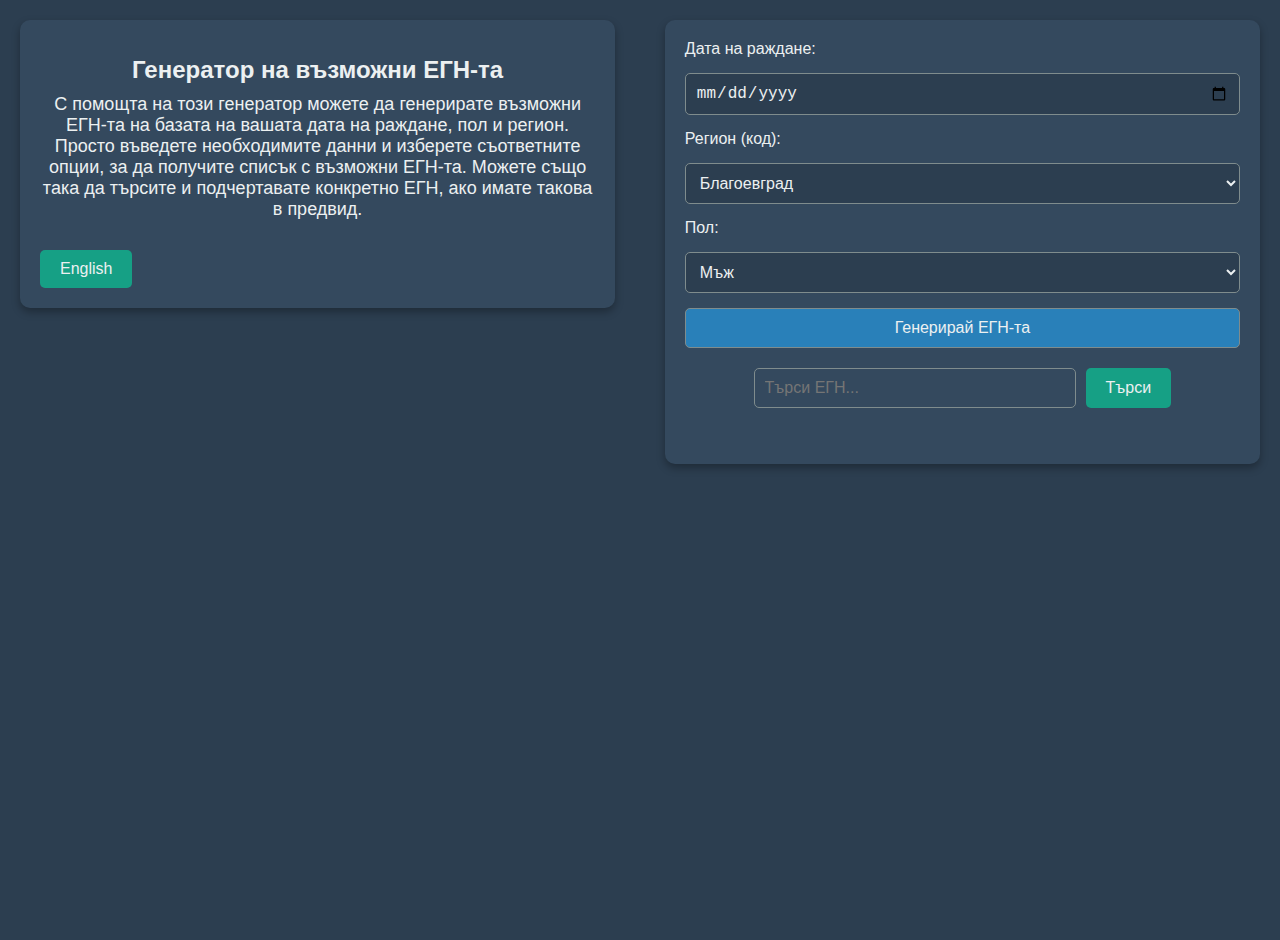
<file: index.html>
<!DOCTYPE html>
<html lang="bg">
<head>
    <meta charset="UTF-8">
    <meta name="viewport" content="width=device-width, initial-scale=1.0">
    <title>Генератор на ЕГН</title>
    <link rel="stylesheet" href="styles.css">
</head>
<body>

    <!-- Контейнер с описание и заглавие -->
    <div class="description-container">
        <h1>Генератор на възможни ЕГН-та</h1>
        <p>С помощта на този генератор можете да генерирате възможни ЕГН-та на базата на вашата дата на раждане, пол и регион. Просто въведете необходимите данни и изберете съответните опции, за да получите списък с възможни ЕГН-та. Можете също така да търсите и подчертавате конкретно ЕГН, ако имате такова в предвид.</p>
        <button id="learnMoreButton" onclick="window.location.href='index-en.html';">English</button>
    </div>

    <!-- Контейнер с форма за генериране на ЕГН -->
    <div class="container">
        <form id="egnForm">
            <label for="birthDate">Дата на раждане:</label>
            <input type="date" id="birthDate">

            <label for="region">Регион (код):</label>
            <select id="region">
                <option value="000-043">Благоевград</option>
                <option value="044-093">Бургас</option>
                <option value="094-139">Варна</option>
                <option value="140-169">Велико Търново</option>
                <option value="170-183">Видин</option>
                <option value="184-217">Враца</option>
                <option value="218-233">Габрово</option>
                <option value="234-281">Кърджали</option>
                <option value="282-301">Кюстендил</option>
                <option value="302-319">Ловеч</option>
                <option value="320-341">Монтана</option>
                <option value="342-377">Пазарджик</option>
                <option value="378-395">Перник</option>
                <option value="396-435">Плевен</option>
                <option value="436-501">Пловдив</option>
                <option value="502-527">Разград</option>
                <option value="528-555">Русе</option>
                <option value="556-575">Силистра</option>
                <option value="576-601">Сливен</option>
                <option value="602-623">Смолян</option>
                <option value="624-721">София-град</option>
                <option value="722-751">София-област</option>
                <option value="752-789">Стара Загора</option>
                <option value="790-821">Добрич (Толбухин)</option>
                <option value="822-843">Търговище</option>
                <option value="844-871">Хасково</option>
                <option value="872-903">Шумен</option>
                <option value="904-925">Ямбол</option>
            </select>

            <label for="gender">Пол:</label>
            <select id="gender">
                <option value="male">Мъж</option>
                <option value="female">Жена</option>
            </select>

            <button type="button" id="generateEgn">Генерирай ЕГН-та</button>
        </form>

        <div class="search-container">
            <input type="text" id="searchEgn" placeholder="Търси ЕГН...">
            <button id="searchButton">Търси</button>
        </div>

        <ul id="egnList"></ul>
    </div>

    <script src="script.js"></script>
</body>
</html>
</file>
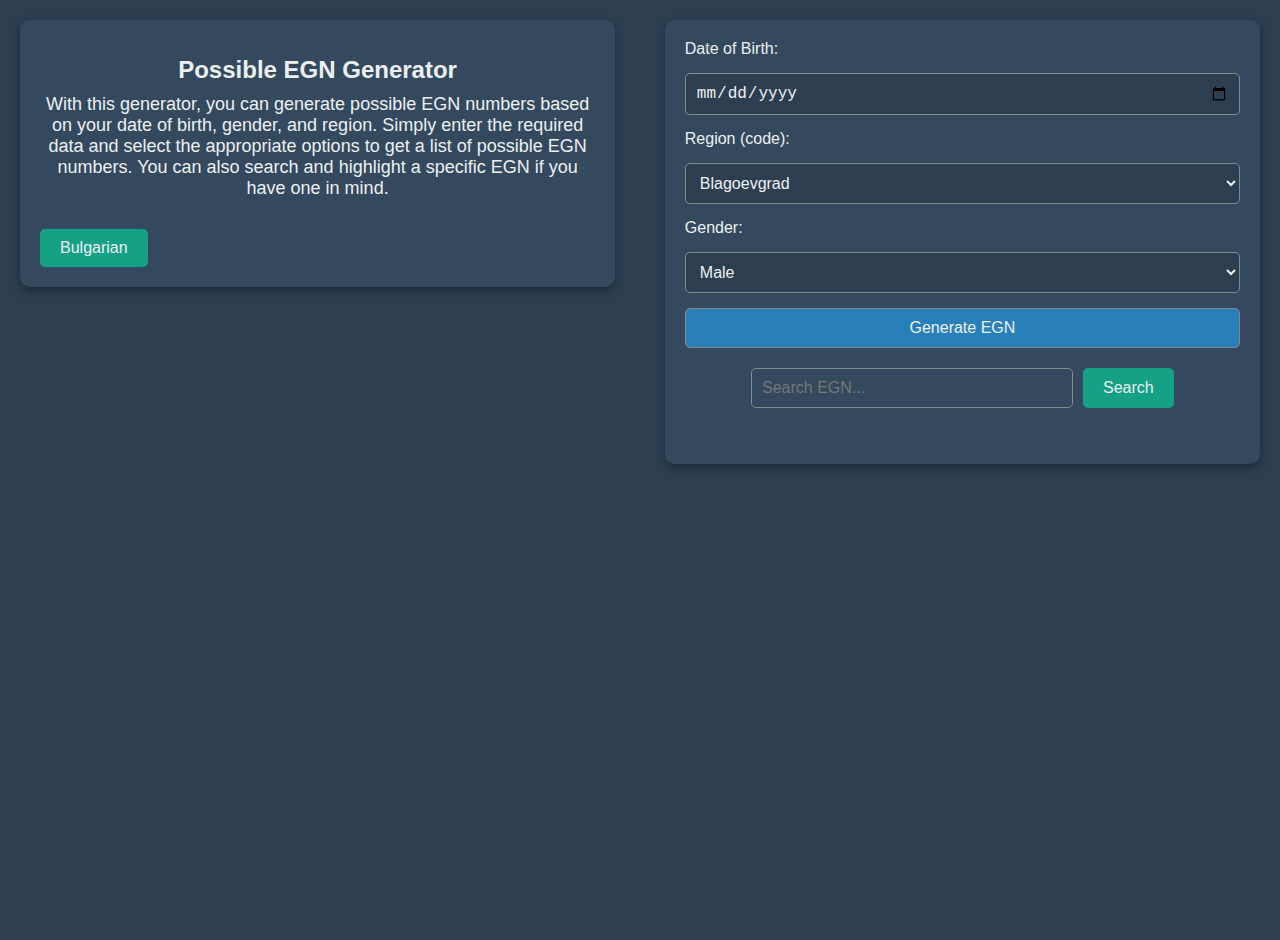
<file: index-еn.html>
<!DOCTYPE html>
<html lang="en">
<head>
    <meta charset="UTF-8">
    <meta name="viewport" content="width=device-width, initial-scale=1.0">
    <title>EGN Generator</title>
    <link rel="stylesheet" href="styles.css">
</head>
<body>

    <!-- Container with description and title -->
    <div class="description-container">
        <h1>Possible EGN Generator</h1>
        <p>With this generator, you can generate possible EGN numbers based on your date of birth, gender, and region. Simply enter the required data and select the appropriate options to get a list of possible EGN numbers. You can also search and highlight a specific EGN if you have one in mind.</p>
        <button id="learnMoreButton" onclick="window.location.href='index.html';">Bulgarian</button>

    </div>

    <!-- Container with EGN generation form -->
    <div class="container">
        <form id="egnForm">
            <label for="birthDate">Date of Birth:</label>
            <input type="date" id="birthDate">

            <label for="region">Region (code):</label>
            <select id="region">
                <option value="000-043">Blagoevgrad</option>
                <option value="044-093">Burgas</option>
                <option value="094-139">Varna</option>
                <option value="140-169">Veliko Tarnovo</option>
                <option value="170-183">Vidin</option>
                <option value="184-217">Vratsa</option>
                <option value="218-233">Gabrovo</option>
                <option value="234-281">Kardzhali</option>
                <option value="282-301">Kyustendil</option>
                <option value="302-319">Lovech</option>
                <option value="320-341">Montana</option>
                <option value="342-377">Pazardzhik</option>
                <option value="378-395">Pernik</option>
                <option value="396-435">Pleven</option>
                <option value="436-501">Plovdiv</option>
                <option value="502-527">Razgrad</option>
                <option value="528-555">Ruse</option>
                <option value="556-575">Silistra</option>
                <option value="576-601">Sliven</option>
                <option value="602-623">Smolyan</option>
                <option value="624-721">Sofia-City</option>
                <option value="722-751">Sofia-Region</option>
                <option value="752-789">Stara Zagora</option>
                <option value="790-821">Dobrich (Tolvukhin)</option>
                <option value="822-843">Targovishte</option>
                <option value="844-871">Haskovo</option>
                <option value="872-903">Shumen</option>
                <option value="904-925">Yambol</option>
            </select>

            <label for="gender">Gender:</label>
            <select id="gender">
                <option value="male">Male</option>
                <option value="female">Female</option>
            </select>

            <button type="button" id="generateEgn">Generate EGN</button>
        </form>

        <div class="search-container">
            <input type="text" id="searchEgn" placeholder="Search EGN...">
            <button id="searchButton">Search</button>
        </div>

        <ul id="egnList"></ul>
    </div>

    <script src="script.js"></script>
</body>
</html>
</file>
<file: styles.css>
/* General styles */
body {
    font-family: Arial, sans-serif;
    background-color: #2c3e50;
    color: #ecf0f1;
    margin: 0;
    padding: 0;
    display: flex;
    justify-content: space-between; /* Spacing between containers */
    align-items: flex-start;
    height: 100vh;
    padding: 20px;
}

/* Containers - for form and description */
.container, .description-container {
    width: 48%; /* Each container takes up 48% of the width */
    background-color: #34495e;
    padding: 20px;
    border-radius: 10px;
    box-shadow: 0 4px 8px rgba(0, 0, 0, 0.3);
    margin-bottom: 30px; /* Space below containers */
}

/* Page title */
h1 {
    color: #ecf0f1;
    font-size: 24px;
    margin-bottom: 10px;
    text-align: center;
}

/* Description in the description container */
.description-container p {
    font-size: 18px;
    color: #ecf0f1;
    margin: 0;
    text-align: center; /* Center-aligned description */
}

/* The form in the main container */
form {
    display: flex;
    flex-direction: column;
    gap: 15px;
}

/* Input fields and buttons */
input, select, button {
    padding: 10px;
    border-radius: 5px;
    border: 1px solid #7f8c8d;
    font-size: 16px;
    background-color: #2c3e50;
    color: #ecf0f1;
    transition: all 0.3s ease;
}

input:focus, select:focus, button:focus {
    outline: none;
    border-color: #f39c12;
}

/* Button for generating */
button {
    background-color: #2980b9;
    cursor: pointer;
}

button:hover {
    background-color: #3498db;
}

/* Results list */
ul {
    list-style-type: none;
    padding: 0;
    margin-top: 20px;
    max-height: 400px;
    overflow-y: auto;
}

ul li {
    background-color: #34495e;
    padding: 10px;
    margin-bottom: 8px;
    border-radius: 5px;
    transition: all 0.3s ease;
}

ul li:hover {
    background-color: #2c3e50;
    cursor: pointer;
}

ul li.highlight {
    background-color: #f39c12;
    color: #121212;
    border: 2px solid #f39c12;
    font-weight: bold;
}

/* Search bar */
.search-container {
    margin-top: 20px;
    width: 100%;
    display: flex;
    justify-content: center;
    gap: 10px;
}

#searchEgn {
    width: 300px;
    padding: 10px;
    border-radius: 5px;
    border: 1px solid #7f8c8d;
    background-color: #34495e;
    color: #ecf0f1;
    font-size: 16px;
}

#searchButton {
    padding: 10px 20px;
    border-radius: 5px;
    background-color: #16a085;
    color: #ecf0f1;
    border: none;
    cursor: pointer;
}

#searchButton:hover {
    background-color: #1abc9c;
}

/* For messages */
.console-log {
    margin-top: 20px;
    font-size: 16px;
    color: #ecf0f1;
}

/* Borders for different containers */
.container, .description-container {
    width: 48%; /* Changed to 48% for both containers */
    box-sizing: border-box;
}

/* Aligning containers */
.container {
    align-items: flex-start; /* Aligning the main container */
}

.description-container {
    justify-content: flex-start; /* Aligning the description */
    padding-bottom: 20px; /* Adding space at the bottom of the container */
}

/* Styles for vertical alignment of content */
.description-container h1, .description-container p {
    margin-bottom: 10px;
}

/* For spacing and borders */
.container, .description-container {
    box-sizing: border-box;
}

/* Styles for the button in the description container */
#learnMoreButton {
    padding: 10px 20px;
    border-radius: 5px;
    background-color: #16a085;
    color: #ecf0f1;
    border: none;
    font-size: 16px;
    cursor: pointer;
    margin-top: 20px;
    transition: background-color 0.3s ease;
}

#learnMoreButton:hover {
    background-color: #1abc9c;
}
</file>
